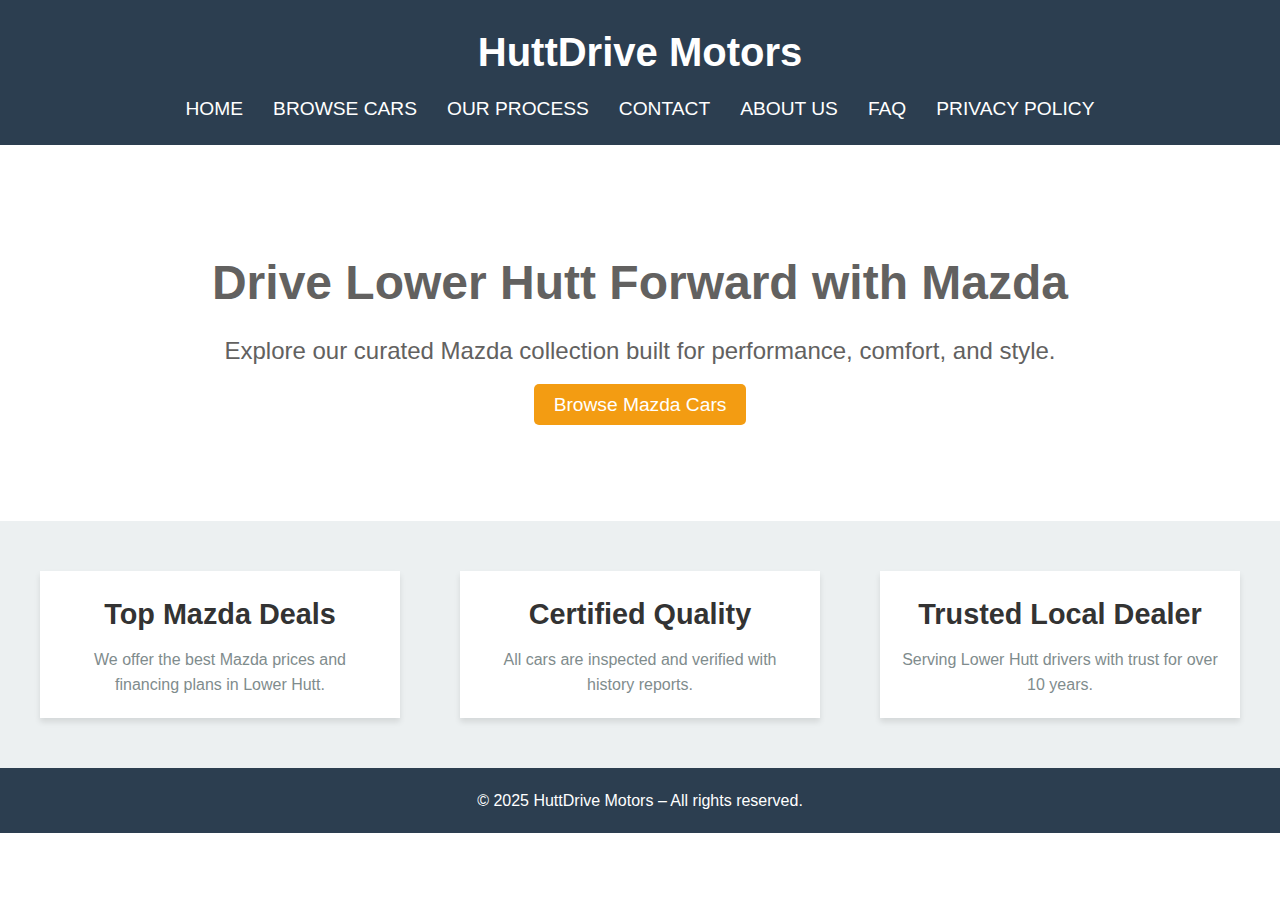
<file: Assignment_part2/index.html>
<!DOCTYPE html>
<html lang="en">
<head>
  <meta charset="UTF-8" />
  <meta name="viewport" content="width=device-width, initial-scale=1.0" />
  <title>HuttDrive Motors | Home</title>
  <link rel="stylesheet" href="style.css" />
</head>
<body class="bright-theme">
  <header>
    <div class="container">
      <h1>HuttDrive Motors</h1>
      <nav>
        <ul>
          
          <li><a href="index.html">Home</a></li>
          <li><a href="browse.html">Browse Cars</a></li>
          <li><a href="process.html">Our Process</a></li>
          <li><a href="contact.html">Contact</a></li>
          <li><a href="about.html">About Us</a></li>
          <li><a href="faq.html">FAQ</a></li>
          <li><a href="privacy.html">Privacy Policy</a></li>
        </ul>
      </nav>
    </div>
  </header>

  <section class="hero">
    <div class="container">
      <h2>Drive Lower Hutt Forward with Mazda</h2>
      <p>Explore our curated Mazda collection built for performance, comfort, and style.</p>
      <a href="browse.html" class="btn">Browse Mazda Cars</a>
    </div>
  </section>

  <section class="features">
    <div class="container">
      <div class="feature">
        <h3>Top Mazda Deals</h3>
        <p>We offer the best Mazda prices and financing plans in Lower Hutt.</p>
      </div>
      <div class="feature">
        <h3>Certified Quality</h3>
        <p>All cars are inspected and verified with history reports.</p>
      </div>
      <div class="feature">
        <h3>Trusted Local Dealer</h3>
        <p>Serving Lower Hutt drivers with trust for over 10 years.</p>
      </div>
    </div>
  </section>

  <footer>
    <div class="container">
      <p>&copy; 2025 HuttDrive Motors – All rights reserved.</p>
    </div>
  </footer>
</body>
</html>
</file>
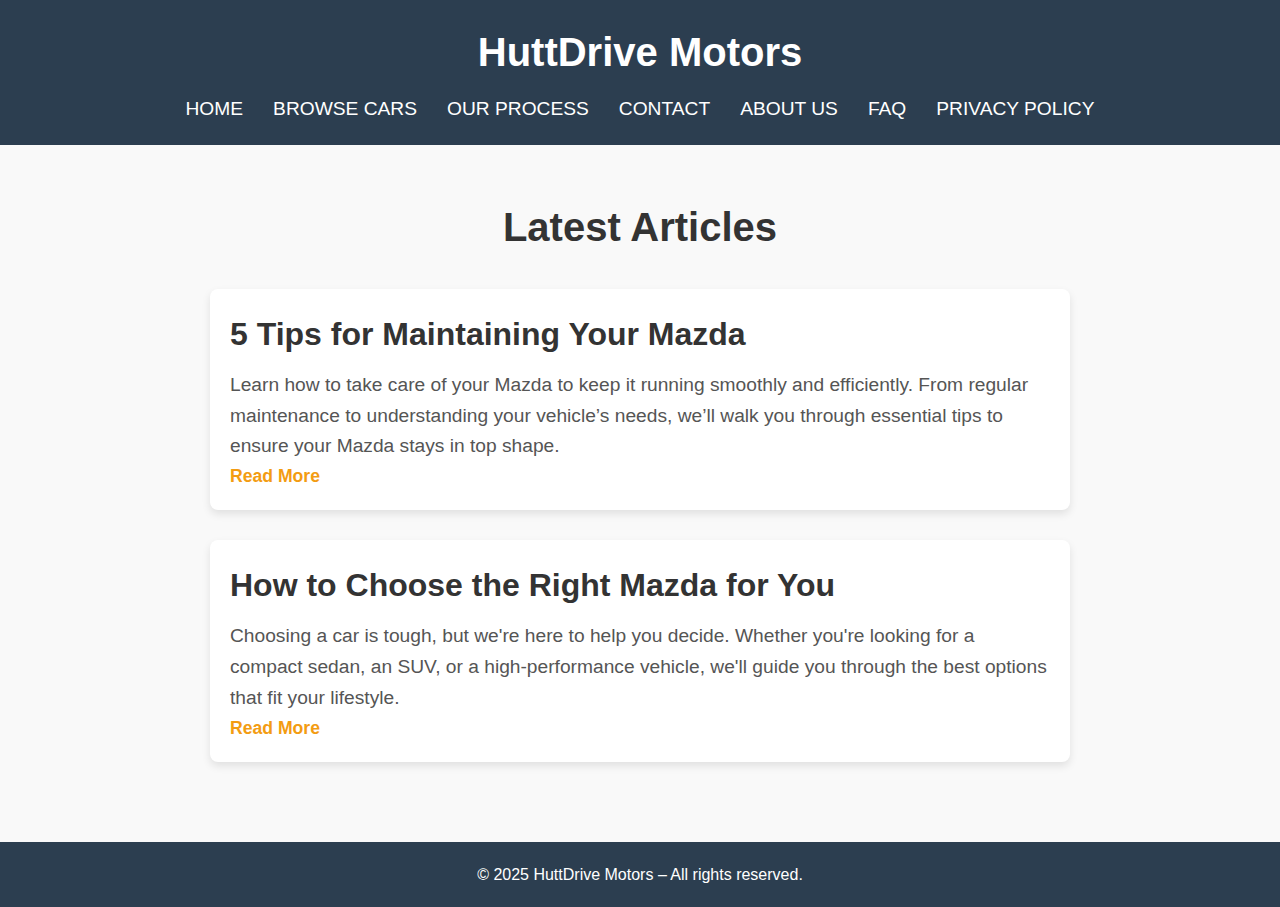
<file: Assignment_part2/blog.html>
<!DOCTYPE html>
<html lang="en">
<head>
  <meta charset="UTF-8" />
  <meta name="viewport" content="width=device-width, initial-scale=1.0" />
  <title>Blog | HuttDrive Motors</title>
  <link rel="stylesheet" href="style.css" />
</head>
<body class="bright-theme">
    <header>
        <div class="container">
          <h1>HuttDrive Motors</h1>
          <nav>
            <ul>
              <li><a href="index.html">Home</a></li>
              <li><a href="browse.html">Browse Cars</a></li>
              <li><a href="process.html">Our Process</a></li>
              <li><a href="contact.html">Contact</a></li>
              <li><a href="about.html">About Us</a></li>
              <li><a href="faq.html">FAQ</a></li>
              <li><a href="privacy.html">Privacy Policy</a></li>
            </ul>
          </nav>
        </div>
      </header>

  <section class="blog">
    <div class="container">
      <h2>Latest Articles</h2>
      
      <!-- Article 1 -->
      <article class="blog-post">
        <h3>5 Tips for Maintaining Your Mazda</h3>
        <p>Learn how to take care of your Mazda to keep it running smoothly and efficiently. From regular maintenance to understanding your vehicle’s needs, we’ll walk you through essential tips to ensure your Mazda stays in top shape.</p>
        <a href="blog-post-1.html" class="read-more">Read More</a>
      </article>
      
      <!-- Article 2 -->
      <article class="blog-post">
        <h3>How to Choose the Right Mazda for You</h3>
        <p>Choosing a car is tough, but we're here to help you decide. Whether you're looking for a compact sedan, an SUV, or a high-performance vehicle, we'll guide you through the best options that fit your lifestyle.</p>
        <a href="blog-post-2.html" class="read-more">Read More</a>
      </article>
    </div>
  </section>

  <footer>
    <div class="container">
      <p>&copy; 2025 HuttDrive Motors – All rights reserved.</p>
    </div>
  </footer>
</body>
</html>
</file>
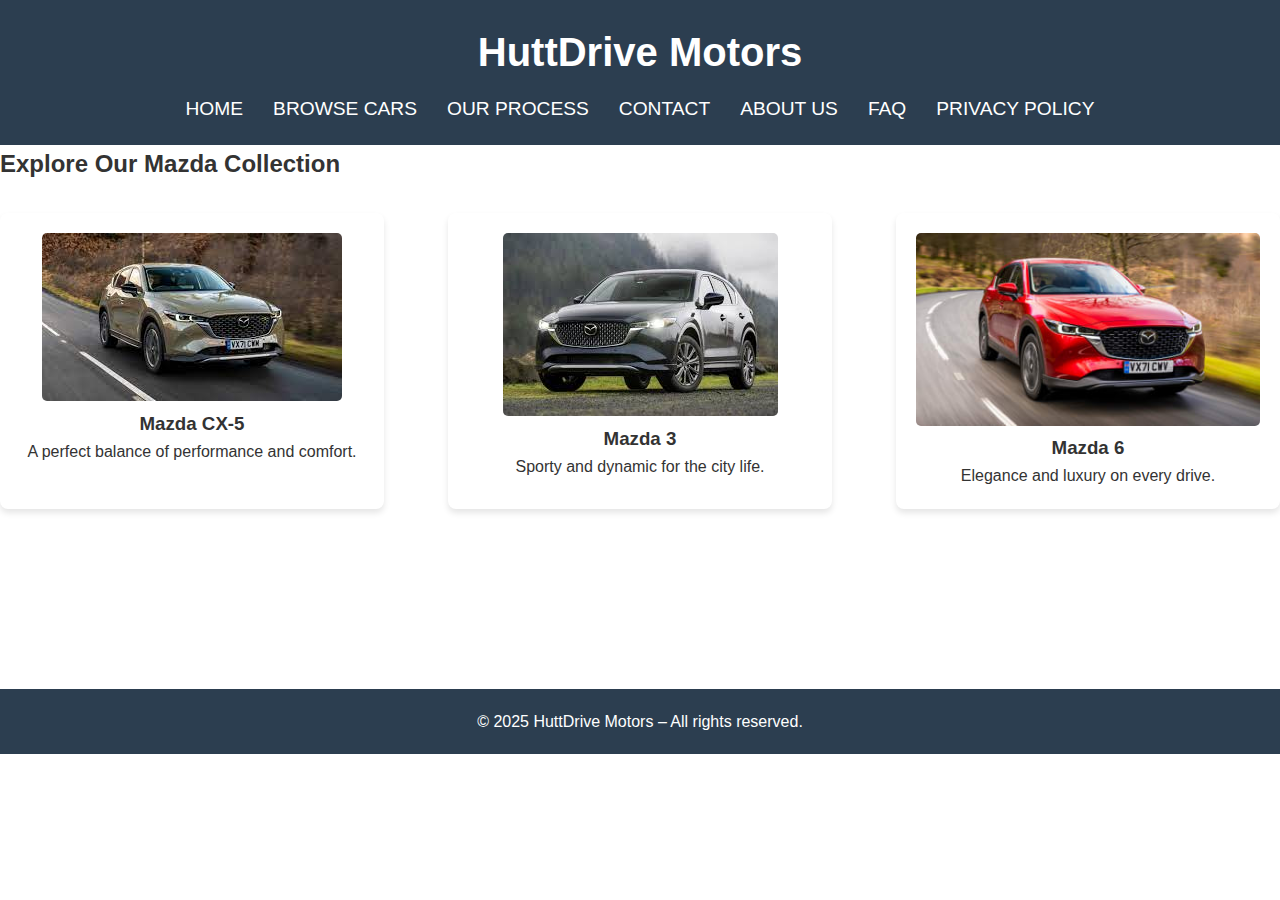
<file: Assignment_part2/browse.html>
<!DOCTYPE html>
<html lang="en">
<head>
  <meta charset="UTF-8" />
  <meta name="viewport" content="width=device-width, initial-scale=1.0" />
  <title>Browse Cars | HuttDrive Motors</title>
  <link rel="stylesheet" href="style.css" />
</head>
<body class="bright-theme">
    <header>
        <div class="container">
          <h1>HuttDrive Motors</h1>
          <nav>
            <ul>
              <li><a href="index.html">Home</a></li>
              <li><a href="browse.html">Browse Cars</a></li>
              <li><a href="process.html">Our Process</a></li>
              <li><a href="contact.html">Contact</a></li>
              <li><a href="about.html">About Us</a></li>
              <li><a href="faq.html">FAQ</a></li>
              <li><a href="privacy.html">Privacy Policy</a></li>
            </ul>
          </nav>
        </div>
      </header>

      <section class="browse">
        <div class="container">
          <h2 >Explore Our Mazda Collection</h2>
          <div class="car-list">
            <div class="car-item">
              <img src="assets/images (1).jpg" alt="Mazda CX-5" />
              <h3>Mazda CX-5</h3>
              <p>A perfect balance of performance and comfort.</p>
            </div>
            <div class="car-item">
              <img src="assets/images.jpg" alt="Mazda 3" />
              <h3>Mazda 3</h3>
              <p>Sporty and dynamic for the city life.</p>
            </div>
            <div class="car-item">
              <img src="assets/Mazda CX-5 2022 review-15.jpg" alt="Mazda 6" />
              <h3>Mazda 6</h3>
              <p>Elegance and luxury on every drive.</p>
            </div>
          </div>
        </div>
    </section>
    

  <footer>
    <div class="container">
      <p>&copy; 2025 HuttDrive Motors – All rights reserved.</p>
    </div>
  </footer>
</body>
</html>
</file>
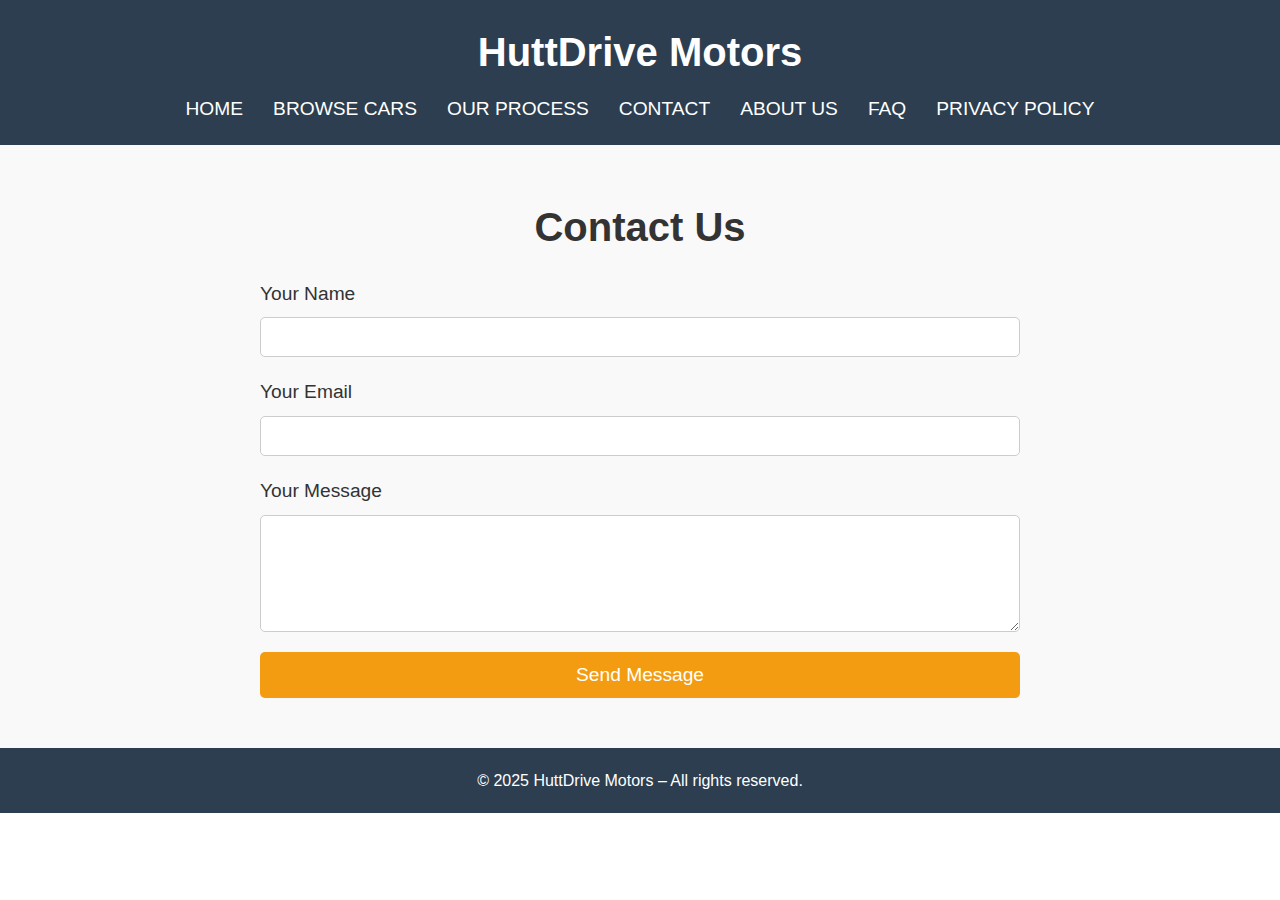
<file: Assignment_part2/contact.html>
<!DOCTYPE html>
<html lang="en">
<head>
  <meta charset="UTF-8" />
  <meta name="viewport" content="width=device-width, initial-scale=1.0" />
  <title>Contact | HuttDrive Motors</title>
  <link rel="stylesheet" href="style.css" />
</head>
<body class="bright-theme">
    <header>
        <div class="container">
          <h1>HuttDrive Motors</h1>
          <nav>
            <ul>
              <li><a href="index.html">Home</a></li>
              <li><a href="browse.html">Browse Cars</a></li>
              <li><a href="process.html">Our Process</a></li>
              <li><a href="contact.html">Contact</a></li>
              <li><a href="about.html">About Us</a></li>
              <li><a href="faq.html">FAQ</a></li>
              <li><a href="privacy.html">Privacy Policy</a></li>
            </ul>
          </nav>
        </div>
      </header>

      <section class="contact">
        <div class="container">
          <h2>Contact Us</h2>
          <form action="#" method="POST">
            <label for="name">Your Name</label>
            <input type="text" id="name" name="name" required />
      
            <label for="email">Your Email</label>
            <input type="email" id="email" name="email" required />
      
            <label for="message">Your Message</label>
            <textarea id="message" name="message" rows="5" required></textarea>
      
            <button type="submit">Send Message</button>
          </form>
        </div>
      </section>
      

  <footer>
    <div class="container">
      <p>&copy; 2025 HuttDrive Motors – All rights reserved.</p>
    </div>
  </footer>
</body>
</html>
</file>
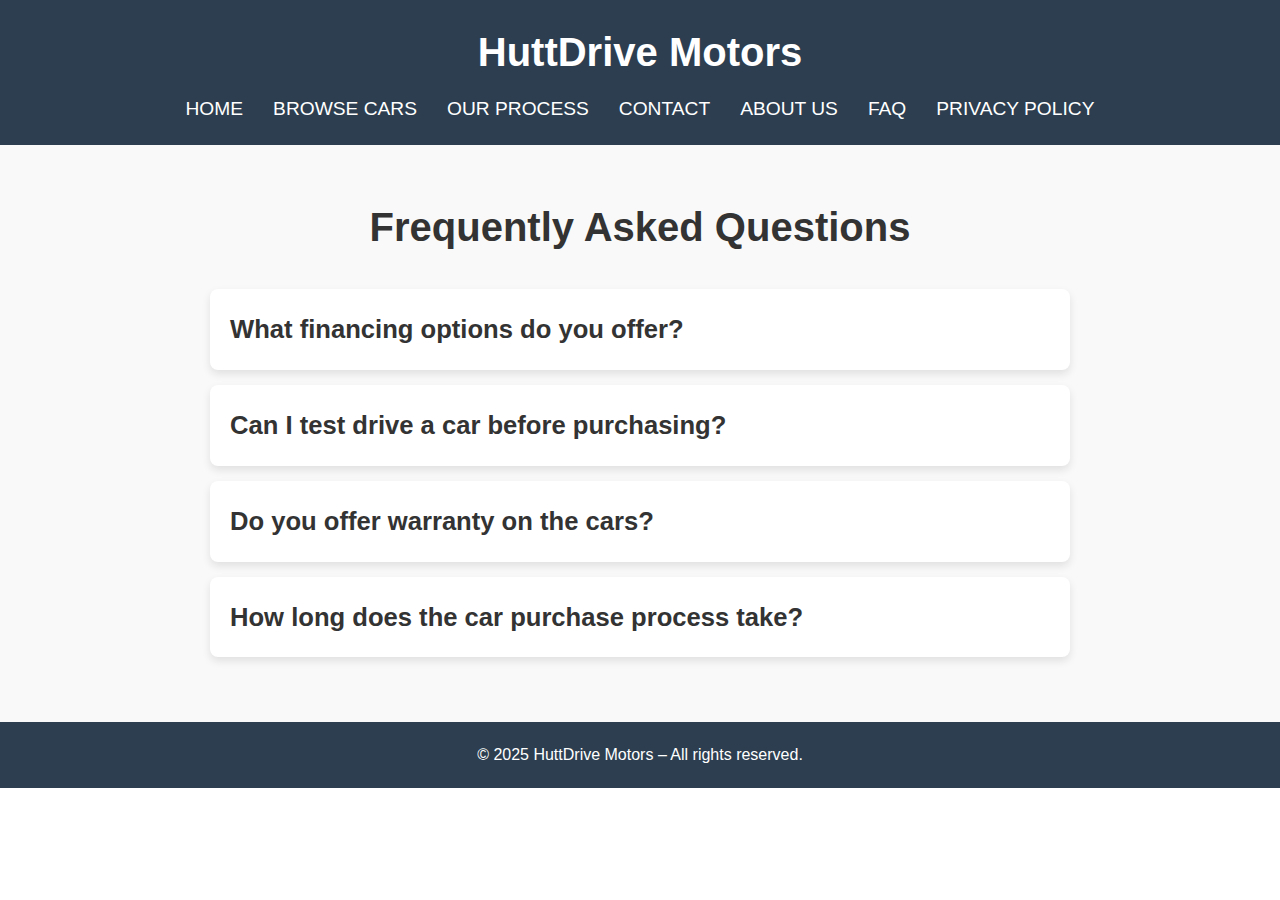
<file: Assignment_part2/faq.html>
<!DOCTYPE html>
<html lang="en">
<head>
  <meta charset="UTF-8" />
  <meta name="viewport" content="width=device-width, initial-scale=1.0" />
  <title>FAQ | HuttDrive Motors</title>
  <link rel="stylesheet" href="style.css" />
</head>
<body class="bright-theme">
    <header>
        <div class="container">
          <h1>HuttDrive Motors</h1>
          <nav>
            <ul>
              <li><a href="index.html">Home</a></li>
              <li><a href="browse.html">Browse Cars</a></li>
              <li><a href="process.html">Our Process</a></li>
              <li><a href="contact.html">Contact</a></li>
              <li><a href="about.html">About Us</a></li>
              <li><a href="faq.html">FAQ</a></li>
              <li><a href="privacy.html">Privacy Policy</a></li>
            </ul>
          </nav>
        </div>
      </header>

      <section class="faq">
        <div class="container">
          <h2>Frequently Asked Questions</h2>
          
          <!-- Question 1 -->
          <div class="question">
            <h3 class="faq-question">What financing options do you offer?</h3>
            <p class="faq-answer">We offer flexible financing plans to suit your budget, including low-interest rates and longer payment terms. Our team will work with you to find the best option.</p>
          </div>
          
          <!-- Question 2 -->
          <div class="question">
            <h3 class="faq-question">Can I test drive a car before purchasing?</h3>
            <p class="faq-answer">Yes, we offer test drives for all our cars. Just contact us to schedule an appointment, and we'll have the car ready for you to experience.</p>
          </div>
          
          <!-- Additional Questions -->
          <div class="question">
            <h3 class="faq-question">Do you offer warranty on the cars?</h3>
            <p class="faq-answer">Yes, all of our cars come with a warranty that covers specific repairs. The warranty details are provided at the time of purchase.</p>
          </div>
          
          <div class="question">
            <h3 class="faq-question">How long does the car purchase process take?</h3>
            <p class="faq-answer">The process typically takes a few hours, depending on your financing option and paperwork. We aim to make the process as fast and seamless as possible.</p>
          </div>
        </div>
      </section>
      

  <footer>
    <div class="container">
      <p>&copy; 2025 HuttDrive Motors – All rights reserved.</p>
    </div>
  </footer>
</body>
</html>
</file>
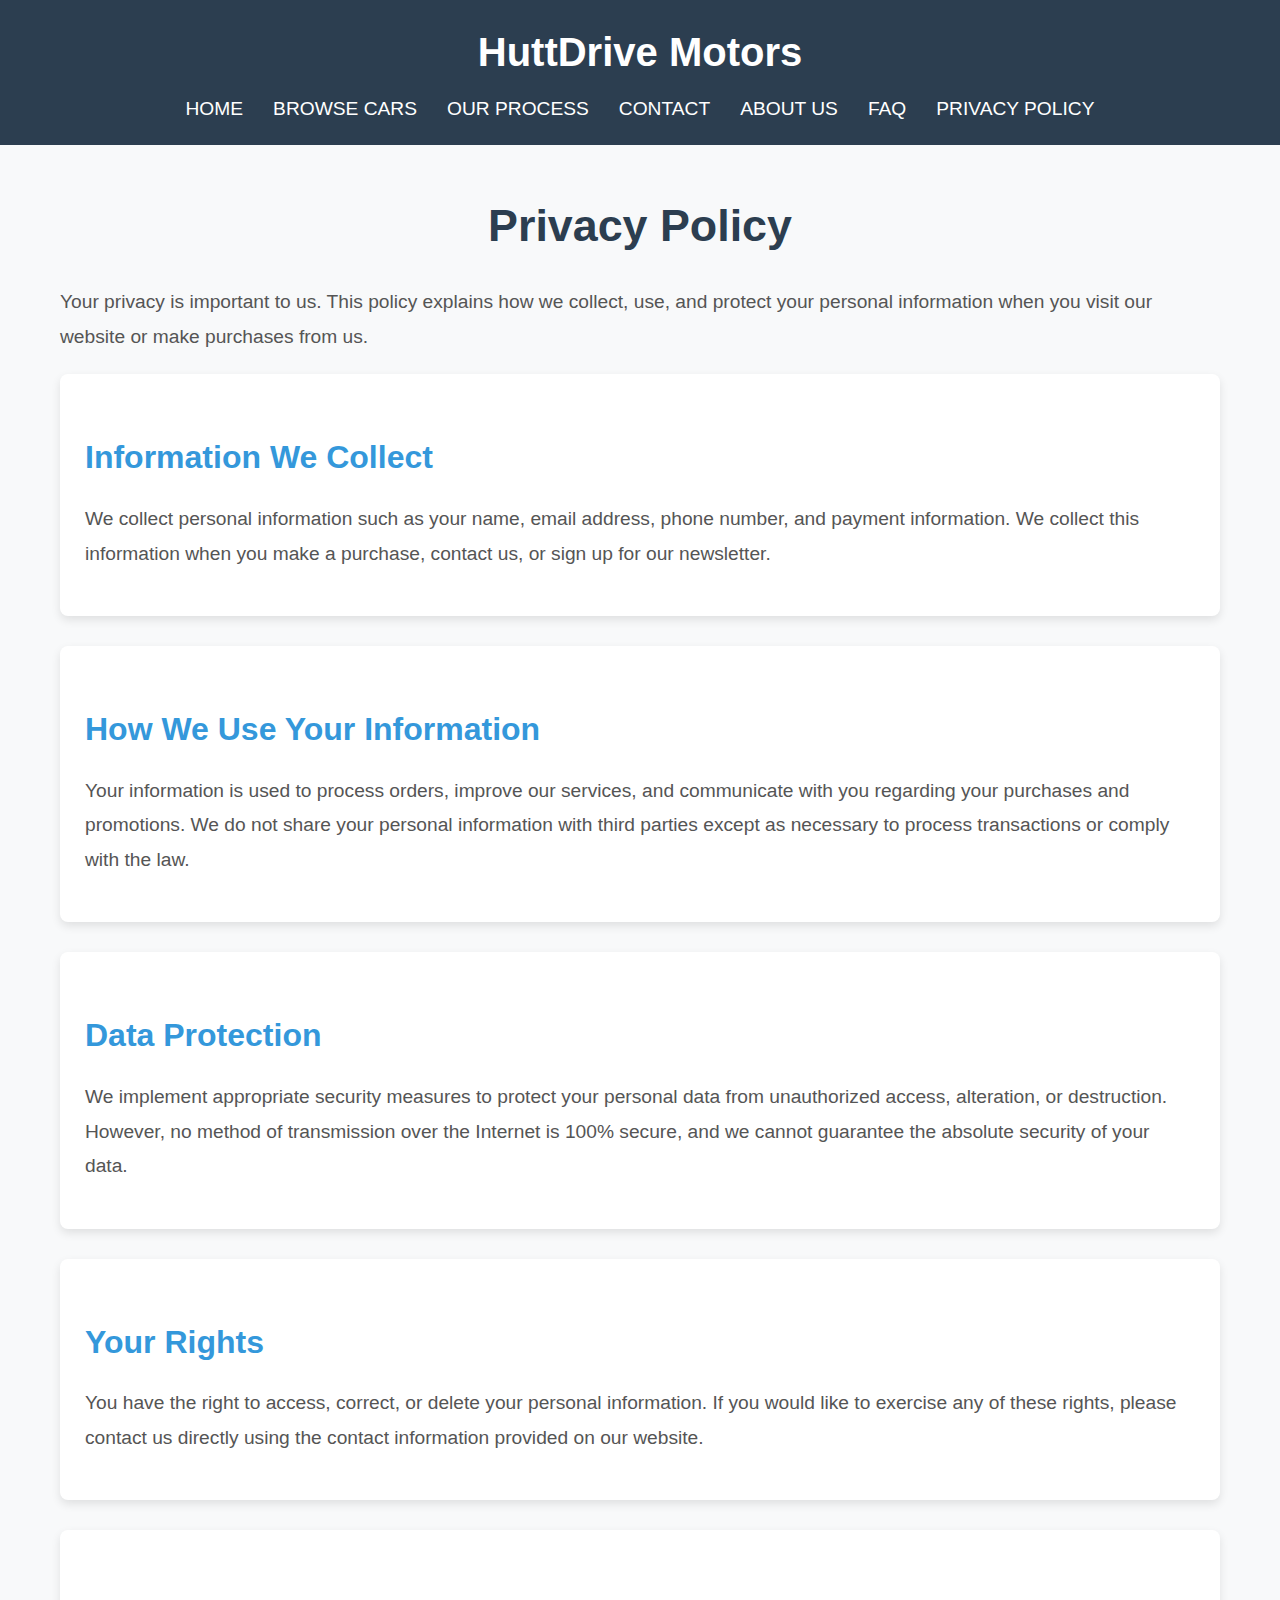
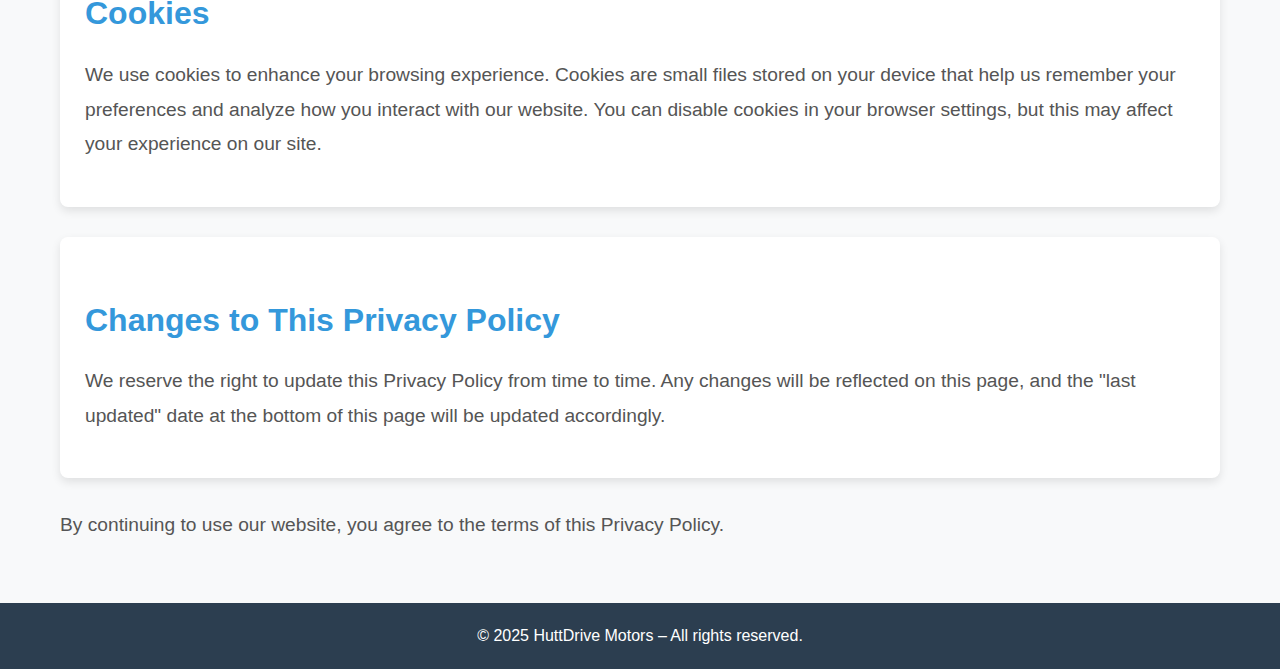
<file: Assignment_part2/privacy.html>
<!DOCTYPE html>
<html lang="en">
<head>
  <meta charset="UTF-8" />
  <meta name="viewport" content="width=device-width, initial-scale=1.0" />
  <title>Privacy Policy | HuttDrive Motors</title>
  <link rel="stylesheet" href="style.css" />
</head>
<body class="bright-theme">
    <header>
        <div class="container">
          <h1>HuttDrive Motors</h1>
          <nav>
            <ul>
              <li><a href="index.html">Home</a></li>
              <li><a href="browse.html">Browse Cars</a></li>
              <li><a href="process.html">Our Process</a></li>
              <li><a href="contact.html">Contact</a></li>
              <li><a href="about.html">About Us</a></li>
              <li><a href="faq.html">FAQ</a></li>
              <li><a href="privacy.html">Privacy Policy</a></li>
            </ul>
          </nav>
        </div>
      </header>

      <section class="privacy">
        <div class="container">
            <h2>Privacy Policy</h2>
            <p>Your privacy is important to us. This policy explains how we collect, use, and protect your personal information when you visit our website or make purchases from us.</p>
    
            <div class="policy-item">
                <h3>Information We Collect</h3>
                <p>We collect personal information such as your name, email address, phone number, and payment information. We collect this information when you make a purchase, contact us, or sign up for our newsletter.</p>
            </div>
    
            <div class="policy-item">
                <h3>How We Use Your Information</h3>
                <p>Your information is used to process orders, improve our services, and communicate with you regarding your purchases and promotions. We do not share your personal information with third parties except as necessary to process transactions or comply with the law.</p>
            </div>
    
            <div class="policy-item">
                <h3>Data Protection</h3>
                <p>We implement appropriate security measures to protect your personal data from unauthorized access, alteration, or destruction. However, no method of transmission over the Internet is 100% secure, and we cannot guarantee the absolute security of your data.</p>
            </div>
    
            <div class="policy-item">
                <h3>Your Rights</h3>
                <p>You have the right to access, correct, or delete your personal information. If you would like to exercise any of these rights, please contact us directly using the contact information provided on our website.</p>
            </div>
    
            <div class="policy-item">
                <h3>Cookies</h3>
                <p>We use cookies to enhance your browsing experience. Cookies are small files stored on your device that help us remember your preferences and analyze how you interact with our website. You can disable cookies in your browser settings, but this may affect your experience on our site.</p>
            </div>
    
            <div class="policy-item">
                <h3>Changes to This Privacy Policy</h3>
                <p>We reserve the right to update this Privacy Policy from time to time. Any changes will be reflected on this page, and the "last updated" date at the bottom of this page will be updated accordingly.</p>
            </div>
    
            <p>By continuing to use our website, you agree to the terms of this Privacy Policy.</p>
        </div>
    </section>
      
  <footer>
    <div class="container">
      <p>&copy; 2025 HuttDrive Motors – All rights reserved.</p>
    </div>
  </footer>
</body>
</html>
</file>
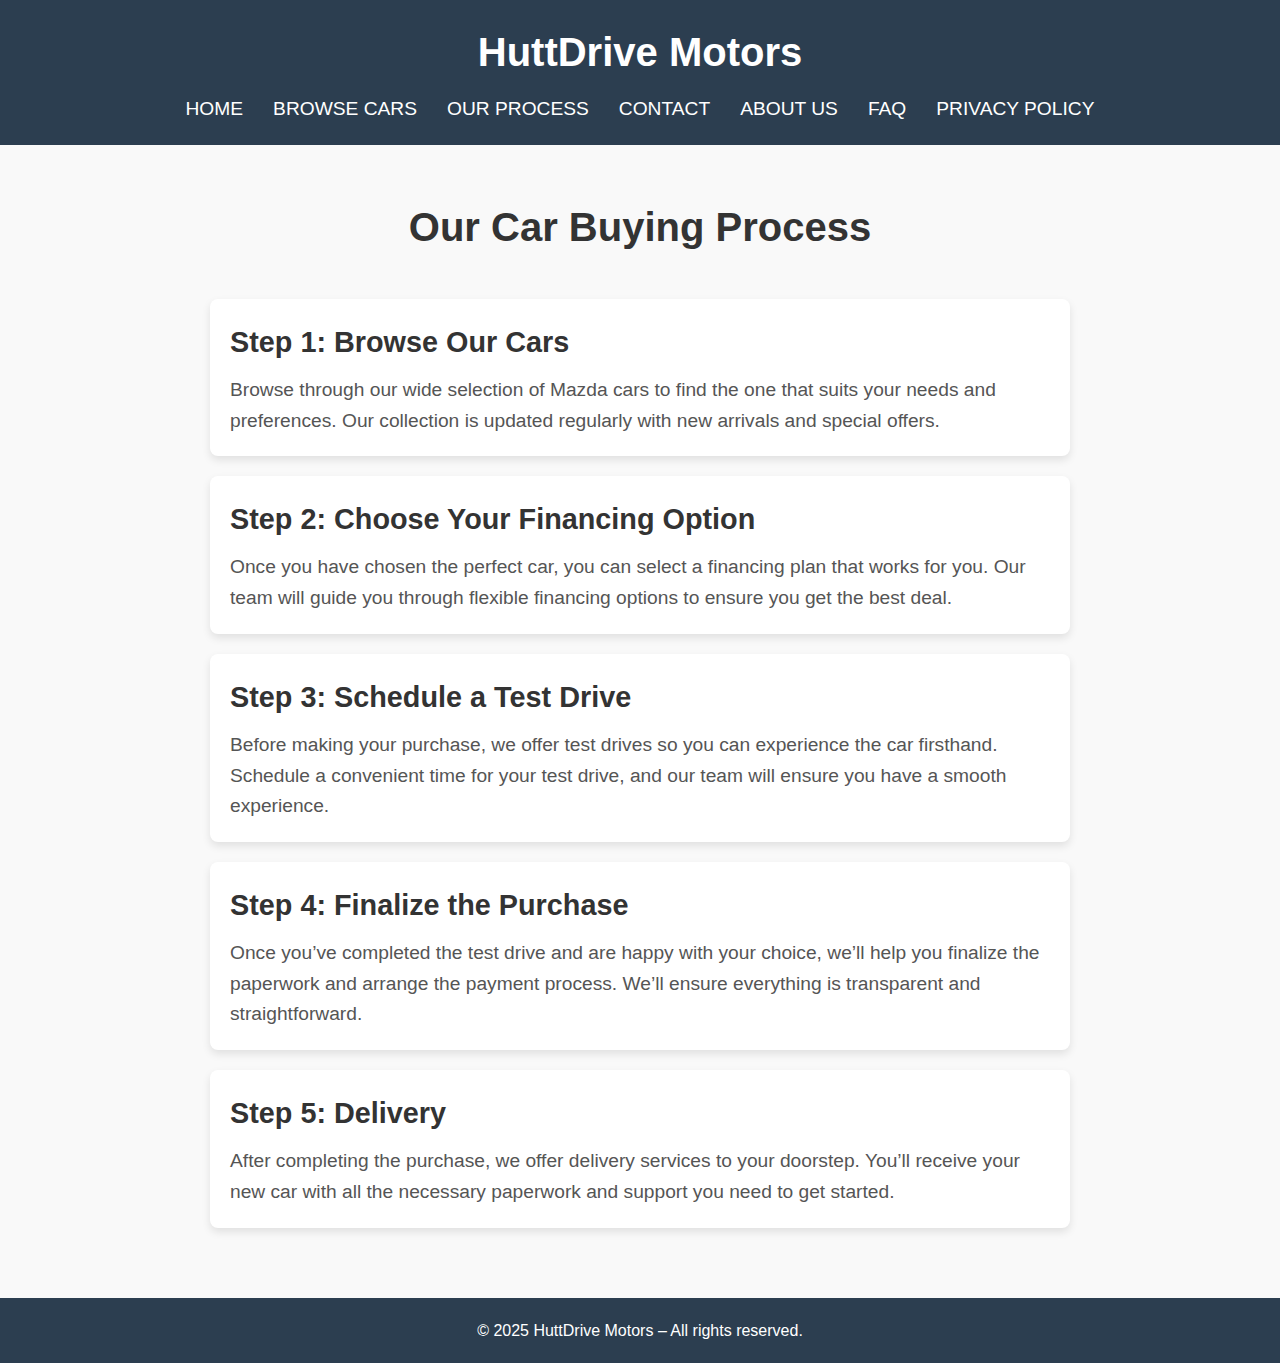
<file: Assignment_part2/process.html>
<!DOCTYPE html>
<html lang="en">
<head>
  <meta charset="UTF-8" />
  <meta name="viewport" content="width=device-width, initial-scale=1.0" />
  <title>Privacy Policy | HuttDrive Motors</title>
  <link rel="stylesheet" href="style.css" />
</head>
<body class="bright-theme">
    <header>
        <div class="container">
          <h1>HuttDrive Motors</h1>
          <nav>
            <ul>
              <li><a href="index.html">Home</a></li>
              <li><a href="browse.html">Browse Cars</a></li>
              <li><a href="process.html">Our Process</a></li>
              <li><a href="contact.html">Contact</a></li>
              <li><a href="about.html">About Us</a></li>
              <li><a href="faq.html">FAQ</a></li>
              <li><a href="privacy.html">Privacy Policy</a></li>
            </ul>
          </nav>
        </div>
      </header>

      <section class="process">
        <div class="container">
          <h2>Our Car Buying Process</h2>
    
          <div class="process-step">
            <h3>Step 1: Browse Our Cars</h3>
            <p>Browse through our wide selection of Mazda cars to find the one that suits your needs and preferences. Our collection is updated regularly with new arrivals and special offers.</p>
          </div>
    
          <div class="process-step">
            <h3>Step 2: Choose Your Financing Option</h3>
            <p>Once you have chosen the perfect car, you can select a financing plan that works for you. Our team will guide you through flexible financing options to ensure you get the best deal.</p>
          </div>
    
          <div class="process-step">
            <h3>Step 3: Schedule a Test Drive</h3>
            <p>Before making your purchase, we offer test drives so you can experience the car firsthand. Schedule a convenient time for your test drive, and our team will ensure you have a smooth experience.</p>
          </div>
    
          <div class="process-step">
            <h3>Step 4: Finalize the Purchase</h3>
            <p>Once you’ve completed the test drive and are happy with your choice, we’ll help you finalize the paperwork and arrange the payment process. We’ll ensure everything is transparent and straightforward.</p>
          </div>
    
          <div class="process-step">
            <h3>Step 5: Delivery</h3>
            <p>After completing the purchase, we offer delivery services to your doorstep. You’ll receive your new car with all the necessary paperwork and support you need to get started.</p>
          </div>
        </div>
      </section>
      
  <footer>
    <div class="container">
      <p>&copy; 2025 HuttDrive Motors – All rights reserved.</p>
    </div>
  </footer>
</body>
</html>
</file>
<file: Assignment_part2/style.css>
/* General Reset and Body */
* {
    margin: 0;
    padding: 0;
    box-sizing: border-box;
  }
  
  body {
    font-family: Arial, sans-serif;
    background-color: #f4f4f4;
    color: #333;
    line-height: 1.6;
  }
  
  /* Bright Theme */
  body.bright-theme {
    background-color: #ffffff;
    color: #333;
  }
  
  /* Header */
  header {
    background-color: #2c3e50;
    color: #fff;
    padding: 20px 0;
  }
  
  header h1 {
    text-align: center;
    font-size: 2.5rem;
  }
  
  nav ul {
    display: flex;
    justify-content: center;
    list-style: none;
    margin-top: 10px;
  }
  
  nav ul li {
    margin: 0 15px;
  }
  
  nav ul li a {
    text-decoration: none;
    color: #fff;
    font-size: 1.2rem;
    text-transform: uppercase;
  }
  
  nav ul li a:hover {
    color: #f39c12;
  }
  
  /* Hero Section */
  .hero {
    background: url('https://via.placeholder.com/1200x600') no-repeat center center/cover;
    color: #fff;
    padding: 100px 0;
    text-align: center;
  }
  
  .hero h2 {
    font-size: 3rem;
    margin-bottom: 10px;
    color: #626160;
  }
  
  .hero p {
    font-size: 1.5rem;
    margin-bottom: 20px;
    color: #626160;
  }
  
  .hero .btn {
    background-color: #f39c12;
    padding: 10px 20px;
    font-size: 1.2rem;
    color: #fff;
    text-decoration: none;
    border-radius: 5px;
  }
  
  .hero .btn:hover {
    background-color: #e67e22;
  }
  
  /* Features Section */
  .features {
    display: flex;
    justify-content: space-between;
    padding: 50px 0;
    background-color: #ecf0f1;
  }
  
  .features .container {
    display: flex;
    justify-content: space-between;
    max-width: 1200px;
    margin: 0 auto;
  }
  
  .feature {
    width: 30%;
    background-color: #fff;
    padding: 20px;
    box-shadow: 0 4px 6px rgba(0, 0, 0, 0.1);
    text-align: center;
  }
  
  .feature h3 {
    font-size: 1.8rem;
    margin-bottom: 10px;
  }
  
  .feature p {
    font-size: 1rem;
    color: #7f8c8d;
  }
  
  /* Footer */
  footer {
    background-color: #2c3e50;
    color: #fff;
    text-align: center;
    padding: 20px;
  }
  
  footer p {
    font-size: 1rem;
  }
  
  /* General styling for the car-list */
.car-list {
  display: flex; /* Align the items horizontally */
  justify-content: space-between; /* Space out the items */
  gap: 20px; /* Add some space between the items */
  flex-wrap: wrap; /* Allow items to wrap to the next line if needed */
}

/* Styling for individual car items */
.car-item {
  background-color: #fff;
  padding: 20px;
  box-shadow: 0 4px 6px rgba(0, 0, 0, 0.1);
  width: 30%; /* Set a fixed width for each item (adjust as needed) */
  text-align: center; /* Center the content */
  border-radius: 8px;
  transition: transform 0.3s ease, box-shadow 0.3s ease;
  margin-bottom: 180px;
  margin-top: 30px;
}

/* Styling for the car images */
.car-item img {
  max-width: 100%;
  height: auto;
  border-radius: 5px; /* Rounded corners for the images */
}

/* Hover effect on the car items */
.car-item:hover {
  transform: translateY(-10px); /* Lift the item slightly on hover */
  box-shadow: 0 6px 12px rgba(0, 0, 0, 0.2);
}

/* General contact section styling */
.contact {
  background-color: #f9f9f9;
  padding: 50px 0;
}

.contact .container {
  max-width: 800px;
  margin: 0 auto;
  padding: 0 20px;
}

.contact h2 {
  text-align: center;
  font-size: 2.5rem;
  margin-bottom: 20px;
}

.contact form {
  display: flex;
  flex-direction: column;
}

.contact label {
  font-size: 1.2rem;
  margin-bottom: 8px;
}

.contact input,
.contact textarea {
  padding: 10px;
  margin-bottom: 20px;
  border: 1px solid #ccc;
  border-radius: 5px;
  font-size: 1rem;
}

.contact button {
  padding: 12px 20px;
  background-color: #f39c12;
  border: none;
  color: white;
  font-size: 1.2rem;
  border-radius: 5px;
  cursor: pointer;
}

.contact button:hover {
  background-color: #e67e22;
}

/* General About Us Section */
.about {
  background-color: #f9f9f9;
  padding: 50px 0;
}

.about .container {
  max-width: 900px;
  margin: 0 auto;
  padding: 0 20px;
}

.about h2 {
  text-align: center;
  font-size: 2.5rem;
  margin-bottom: 30px;
}

.about h3 {
  font-size: 2rem;
  margin-top: 30px;
  color: #333;
}

.about p {
  font-size: 1.2rem;
  color: #555;
  line-height: 1.6;
  margin-bottom: 20px;
}

.about ul {
  list-style-type: none;
  padding-left: 0;
}

.about ul li {
  font-size: 1.2rem;
  margin-bottom: 10px;
  color: #555;
}

.about ul li strong {
  color: #f39c12; /* Highlight strong items */
}

/* Team Section */
.team {
  display: flex;
  justify-content: space-between;
  margin-top: 40px;
}

.team-member {
  text-align: center;
  width: 30%;
}

.team-member img {
  width: 100%;
  height: auto;
  border-radius: 50%;
  margin-bottom: 15px;
}

.team-member h4 {
  font-size: 1.5rem;
  color: #333;
  margin-bottom: 5px;
}

.team-member p {
  font-size: 1rem;
  color: #777;
}
/* Testimonials Section */
.testimonials {
  background-color: #f9f9f9;
  padding: 50px 0;
}

.testimonials .container {
  max-width: 900px;
  margin: 0 auto;
  padding: 0 20px;
  text-align: center;
}

.testimonials h2 {
  font-size: 2.5rem;
  margin-bottom: 40px;
  color: #333;
}

/* Individual Testimonial */
.testimonial {
  background-color: #fff;
  padding: 20px;
  margin-bottom: 20px;
  box-shadow: 0 4px 8px rgba(0, 0, 0, 0.1);
  border-radius: 8px;
  font-size: 1.2rem;
  position: relative;
  transition: transform 0.3s ease, box-shadow 0.3s ease;
}

.testimonial p {
  font-style: italic;
  color: #555;
}

.testimonial cite {
  display: block;
  margin-top: 10px;
  font-weight: bold;
  color: #333;
}

/* Hover Effect for Testimonials */
.testimonial:hover {
  transform: translateY(-10px);
  box-shadow: 0 6px 12px rgba(0, 0, 0, 0.2); 
}

/* Make the testimonial section responsive */
@media (max-width: 768px) {
  .testimonials .container {
    padding: 0 15px;
  }
}

/* General FAQ Section Styling */
.faq {
  background-color: #f9f9f9;
  padding: 50px 0;
}

.faq .container {
  max-width: 900px;
  margin: 0 auto;
  padding: 0 20px;
  text-align: center;
}

.faq h2 {
  font-size: 2.5rem;
  margin-bottom: 30px;
  color: #333;
}

/* Styling for individual questions */
.question {
  background-color: #fff;
  padding: 20px;
  margin-bottom: 15px;
  box-shadow: 0 4px 8px rgba(0, 0, 0, 0.1);
  border-radius: 8px;
  text-align: left;
  cursor: pointer;
}

.faq-question {
  font-size: 1.6rem;
  margin: 0;
  color: #333;
}

.faq-answer {
  display: none;
  font-size: 1.2rem;
  color: #555;
  margin-top: 10px;
  line-height: 1.6;
}

/* Hover effect */
.question:hover {
  background-color: #f39c12;
  color: #fff;
}

.question:hover .faq-question {
  color: #fff;
}

/* Accordion Effect */
.question.active .faq-answer {
  display: block;
}
/* Privacy Policy Section Styling */
.privacy {
  background-color: #f8f9fa;
  padding: 40px 20px;
  font-family: 'Arial', sans-serif;
  color: #333;
  line-height: 1.8;
}

/* Container for content */
.privacy .container {
  max-width: 1200px;
  margin: 0 auto;
  padding: 0 20px;
}

/* Main Title */
.privacy h2 {
  font-size: 2.8rem;
  color: #2c3e50;
  text-align: center;
  margin-bottom: 20px;
}

/* Section Headings */
.privacy h3 {
  font-size: 2rem;
  color: #3498db;
  margin-top: 30px;
  margin-bottom: 15px;
  font-weight: bold;
}

/* Paragraph Text */
.privacy p {
  font-size: 1.2rem;
  margin-bottom: 20px;
  color: #555;
}

/* Policy Items (Individual Sections) */
.privacy .policy-item {
  background-color: #fff;
  padding: 25px;
  margin-bottom: 30px;
  box-shadow: 0 4px 10px rgba(0, 0, 0, 0.1);
  border-radius: 8px;
}

/* Buttons */
.privacy .btn-accept {
  background-color: #3498db;
  color: white;
  padding: 12px 24px;
  font-size: 1.2rem;
  border-radius: 5px;
  text-decoration: none;
  display: inline-block;
  margin-top: 30px;
}

.privacy .btn-accept:hover {
  background-color: #2980b9;
}

@media (max-width: 768px) {
  .privacy .container {
      padding: 0 15px;
  }
  
  .privacy h2 {
      font-size: 2.5rem;
  }
  
  .privacy h3 {
      font-size: 1.8rem;
  }
  
  .privacy p {
      font-size: 1.1rem;
  }
  
  .privacy .policy-item {
      padding: 20px;
  }
}

@media (max-width: 768px) {
  .privacy .container {
    padding: 0 15px;
  }

  .privacy h2 {
    font-size: 2rem;
  }

  .privacy h3 {
    font-size: 1.6rem;
  }

  .privacy p {
    font-size: 1rem;
  }
}
/* Process Section Styling */
.process {
  background-color: #f9f9f9;
  padding: 50px 0;
}

.process .container {
  max-width: 900px;
  margin: 0 auto;
  padding: 0 20px;
}

.process h2 {
  font-size: 2.5rem;
  margin-bottom: 40px;
  color: #333;
  text-align: center;
}

.process-step {
  background-color: #fff;
  padding: 20px;
  margin-bottom: 20px;
  box-shadow: 0 4px 8px rgba(0, 0, 0, 0.1);
  border-radius: 8px;
}

.process-step h3 {
  font-size: 1.8rem;
  margin-bottom: 10px;
  color: #333;
}

.process-step p {
  font-size: 1.2rem;
  color: #555;
  line-height: 1.6;
}


@media (max-width: 768px) {
  .process .container {
    padding: 0 15px;
  }

  .process h2 {
    font-size: 2rem;
  }

  .process-step h3 {
    font-size: 1.6rem;
  }

  .process-step p {
    font-size: 1rem;
  }
}
/* Blog Section Styling */
.blog {
  background-color: #f9f9f9;
  padding: 50px 0;
}

.blog .container {
  max-width: 900px;
  margin: 0 auto;
  padding: 0 20px;
}

.blog h2 {
  font-size: 2.5rem;
  margin-bottom: 30px;
  color: #333;
  text-align: center;
}

/* Individual Blog Post Styling */
.blog-post {
  background-color: #fff;
  padding: 20px;
  margin-bottom: 30px;
  box-shadow: 0 4px 8px rgba(0, 0, 0, 0.1);
  border-radius: 8px;
}

.blog-post h3 {
  font-size: 2rem;
  margin-bottom: 10px;
  color: #333;
}

.blog-post p {
  font-size: 1.2rem;
  color: #555;
  line-height: 1.6;
}

.blog-post .read-more {
  font-size: 1.1rem;
  color: #f39c12;
  text-decoration: none;
  font-weight: bold;
}

.blog-post .read-more:hover {
  text-decoration: underline;
  color: #e67e22;
}


@media (max-width: 768px) {
  .blog .container {
    padding: 0 15px;
  }

  .blog h2 {
    font-size: 2rem;
  }

  .blog-post h3 {
    font-size: 1.6rem;
  }

  .blog-post p {
    font-size: 1rem;
  }
}
</file>
